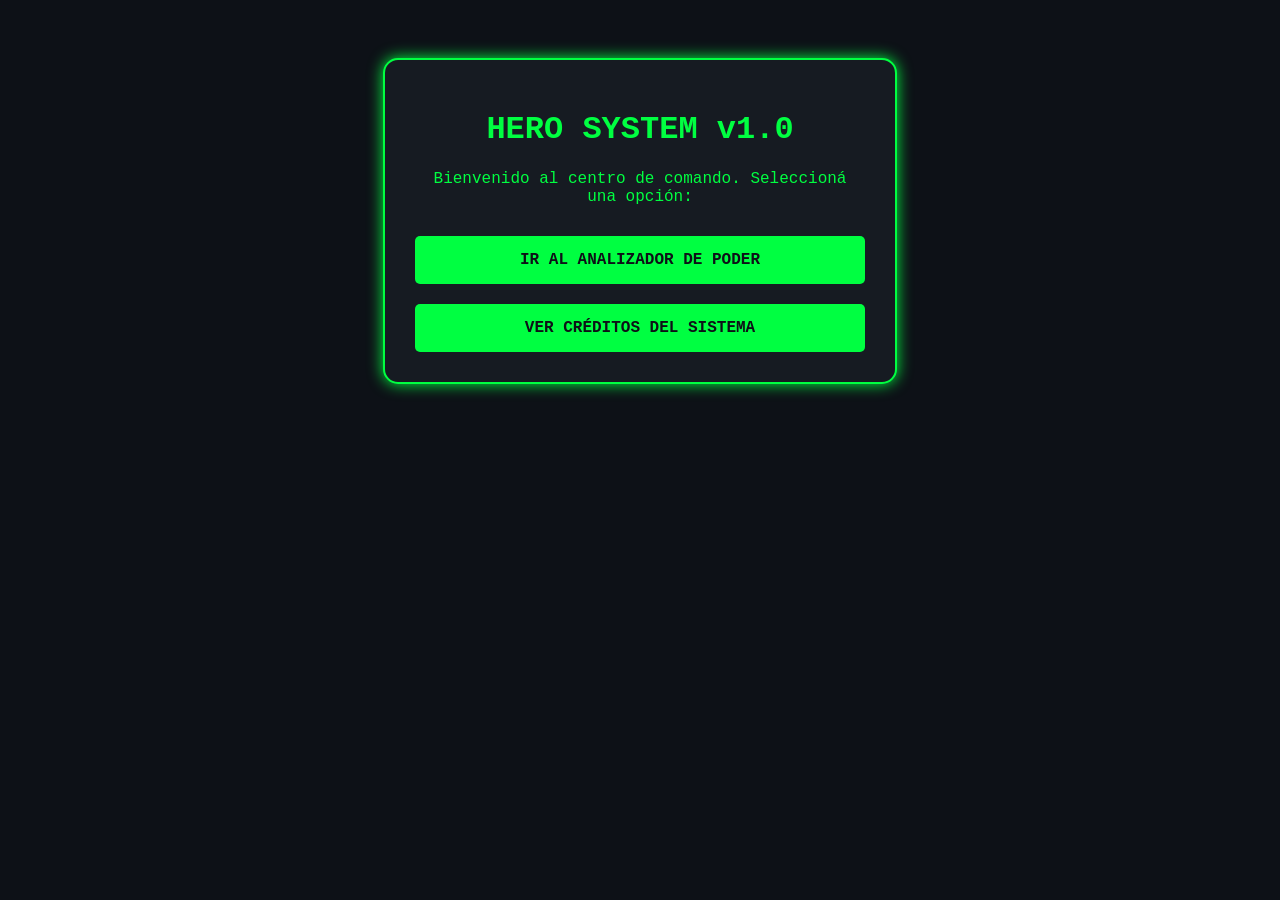
<file: index.html>
<!DOCTYPE html>
<html lang="es">
<head>
    <meta charset="UTF-8">
    <title>Hero Analyzer - Inicio</title>
    <link rel="stylesheet" href="estilos.css">
</head>
<body>
    <div class="game-card">
        <h1>HERO SYSTEM v1.0</h1>
        <p>Bienvenido al centro de comando. Seleccioná una opción:</p>
        <div class="menu-box">
            <a href="analizador.html" class="boton-link">IR AL ANALIZADOR DE PODER</a>
            <a href="creditos.html" class="boton-link">VER CRÉDITOS DEL SISTEMA</a>
        </div>
    </div>
</body>
</html>
</file>
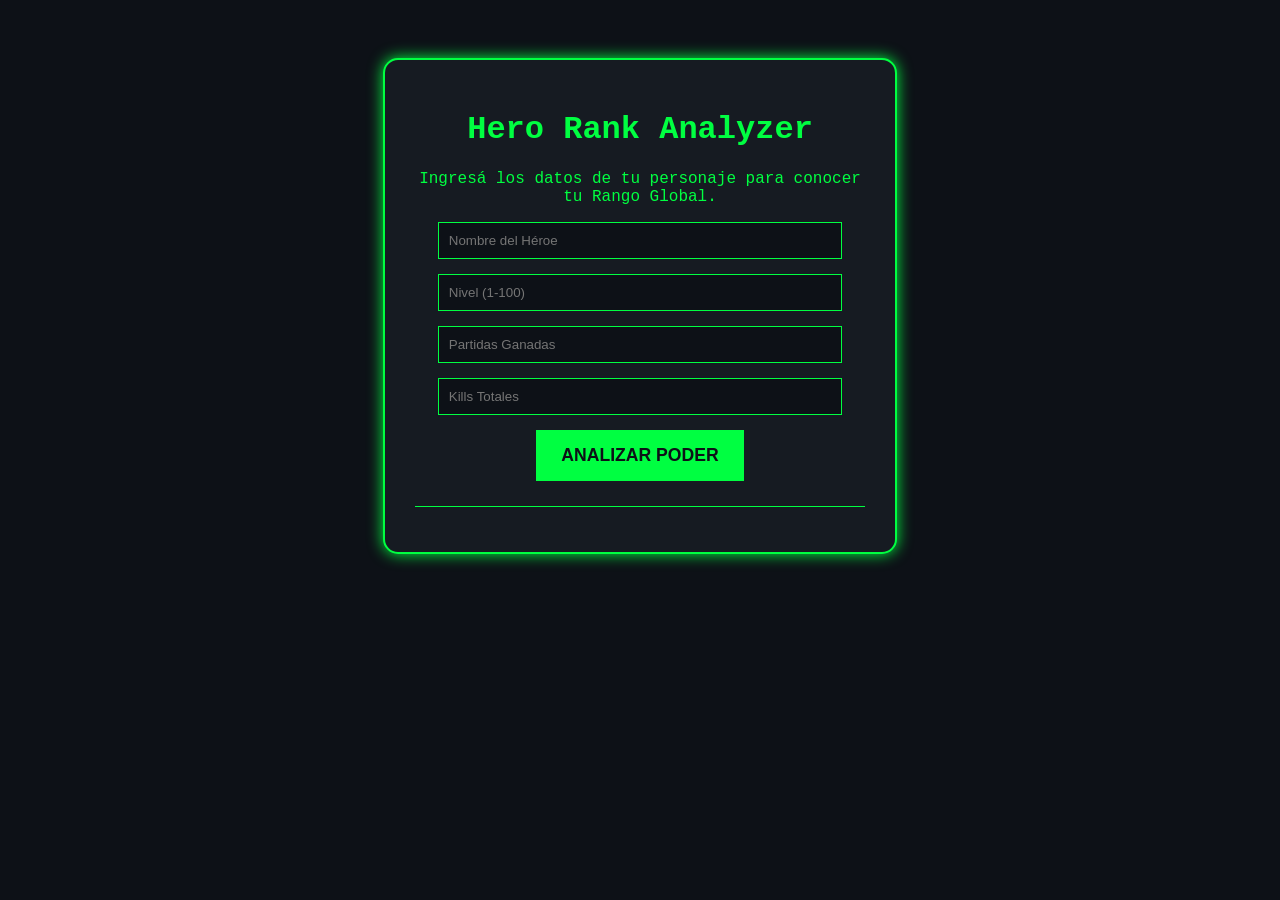
<file: analizador.html>
<!DOCTYPE html>
<html lang="es">
<head>
    <meta charset="UTF-8">
    <title>Hero Stat Analyzer</title>
    <link rel="stylesheet" href="estilos.css">
</head>
<body>
    <div class="game-card">
        <h1>Hero Rank Analyzer</h1>
        <p>Ingresá los datos de tu personaje para conocer tu Rango Global.</p>
        
        <input type="text" id="nombreHeroe" placeholder="Nombre del Héroe">
        <input type="number" id="nivel" placeholder="Nivel (1-100)">
        <input type="number" id="victorias" placeholder="Partidas Ganadas">
        <input type="number" id="kills" placeholder="Kills Totales">
        
        <button onclick="analizarPoder()">ANALIZAR PODER</button>

        <div id="resultado" class="pantalla-stats">
        
        </div>
    </div>
    <script src="codigo.js"></script>
</body>
</html>
</file>
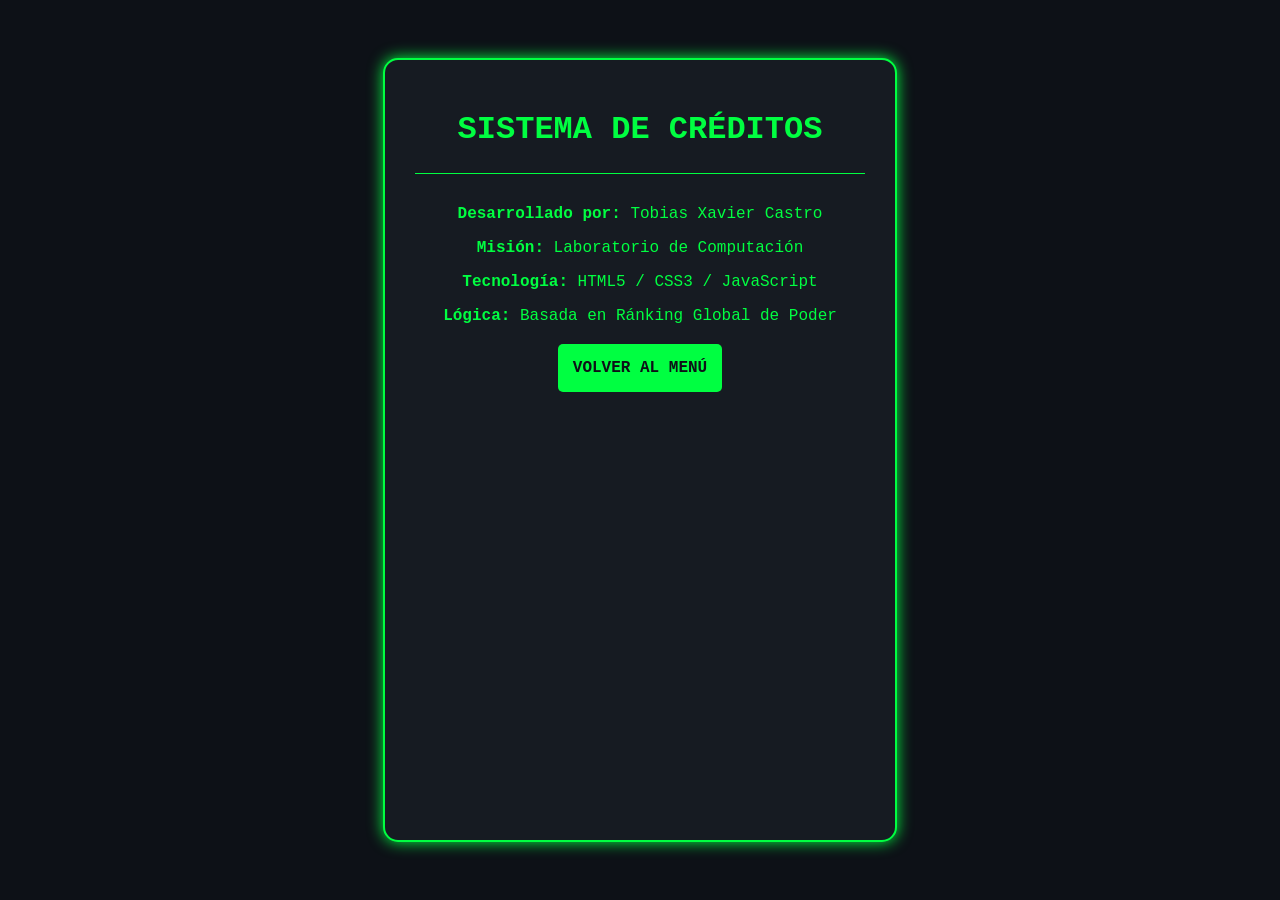
<file: creditos.html>
<html lang="es">
<head>
    <meta charset="UTF-8">
    <title>Hero Analyzer - Créditos</title>
    <link rel="stylesheet" href="estilos.css">
</head>
<body>
    <div class="game-card">
        <h1>SISTEMA DE CRÉDITOS</h1>
        <div class="pantalla-stats">
            <p><strong>Desarrollado por:</strong> Tobias Xavier Castro</p>
            <p><strong>Misión:</strong> Laboratorio de Computación</p>
            <p><strong>Tecnología:</strong> HTML5 / CSS3 / JavaScript</p>
            <p><strong>Lógica:</strong> Basada en Ránking Global de Poder</p>
        </div>
         <!-- Los resultados de poder aparecerán aquí -->
        <br>
        <a href="index.html" class="boton-link">VOLVER AL MENÚ</a>
    </div>
</body>
</html>
</file>
<file: estilos.css>
body { 
     background-image: url(/imagen videojuego.jpg);
    background-color: #0d1117; 
    color: #00ff41; 
    font-family: 'Courier New', Courier, monospace;
    display: flex; 
    justify-content: center; 
    padding: 50px; 
}
.game-card { 
    background: #161b22; 
    padding: 30px; 
    border: 2px solid #00ff41; 
    border-radius: 15px; 
    width: 450px; 
    text-align: center;
    box-shadow: 0 0 15px #00ff41;
}
input { 
    display: block; width: 85%; margin: 15px auto; padding: 10px; 
    background: #0d1117; color: #00ff41; border: 1px solid #00ff41;
}
button { 
    background-color: #00ff41; color: #0d1117; border: none; 
    padding: 15px 25px; cursor: pointer; font-weight: bold; font-size: 1.1em;
}
button:hover { background-color: #008f11; color: white; }
.pantalla-stats { 
    margin-top: 25px; border-top: 1px solid #00ff41; padding-top: 15px; 
}
.menu-box { display: flex; flex-direction: column; gap: 20px; margin-top: 30px; }
.boton-link { 
    text-decoration: none; background-color: #00ff41; color: #0d1117; 
    padding: 15px; border-radius: 5px; font-weight: bold; transition: 0.3s;
}
.boton-link:hover { background-color: white; box-shadow: 0 0 10px white; }
</file>
